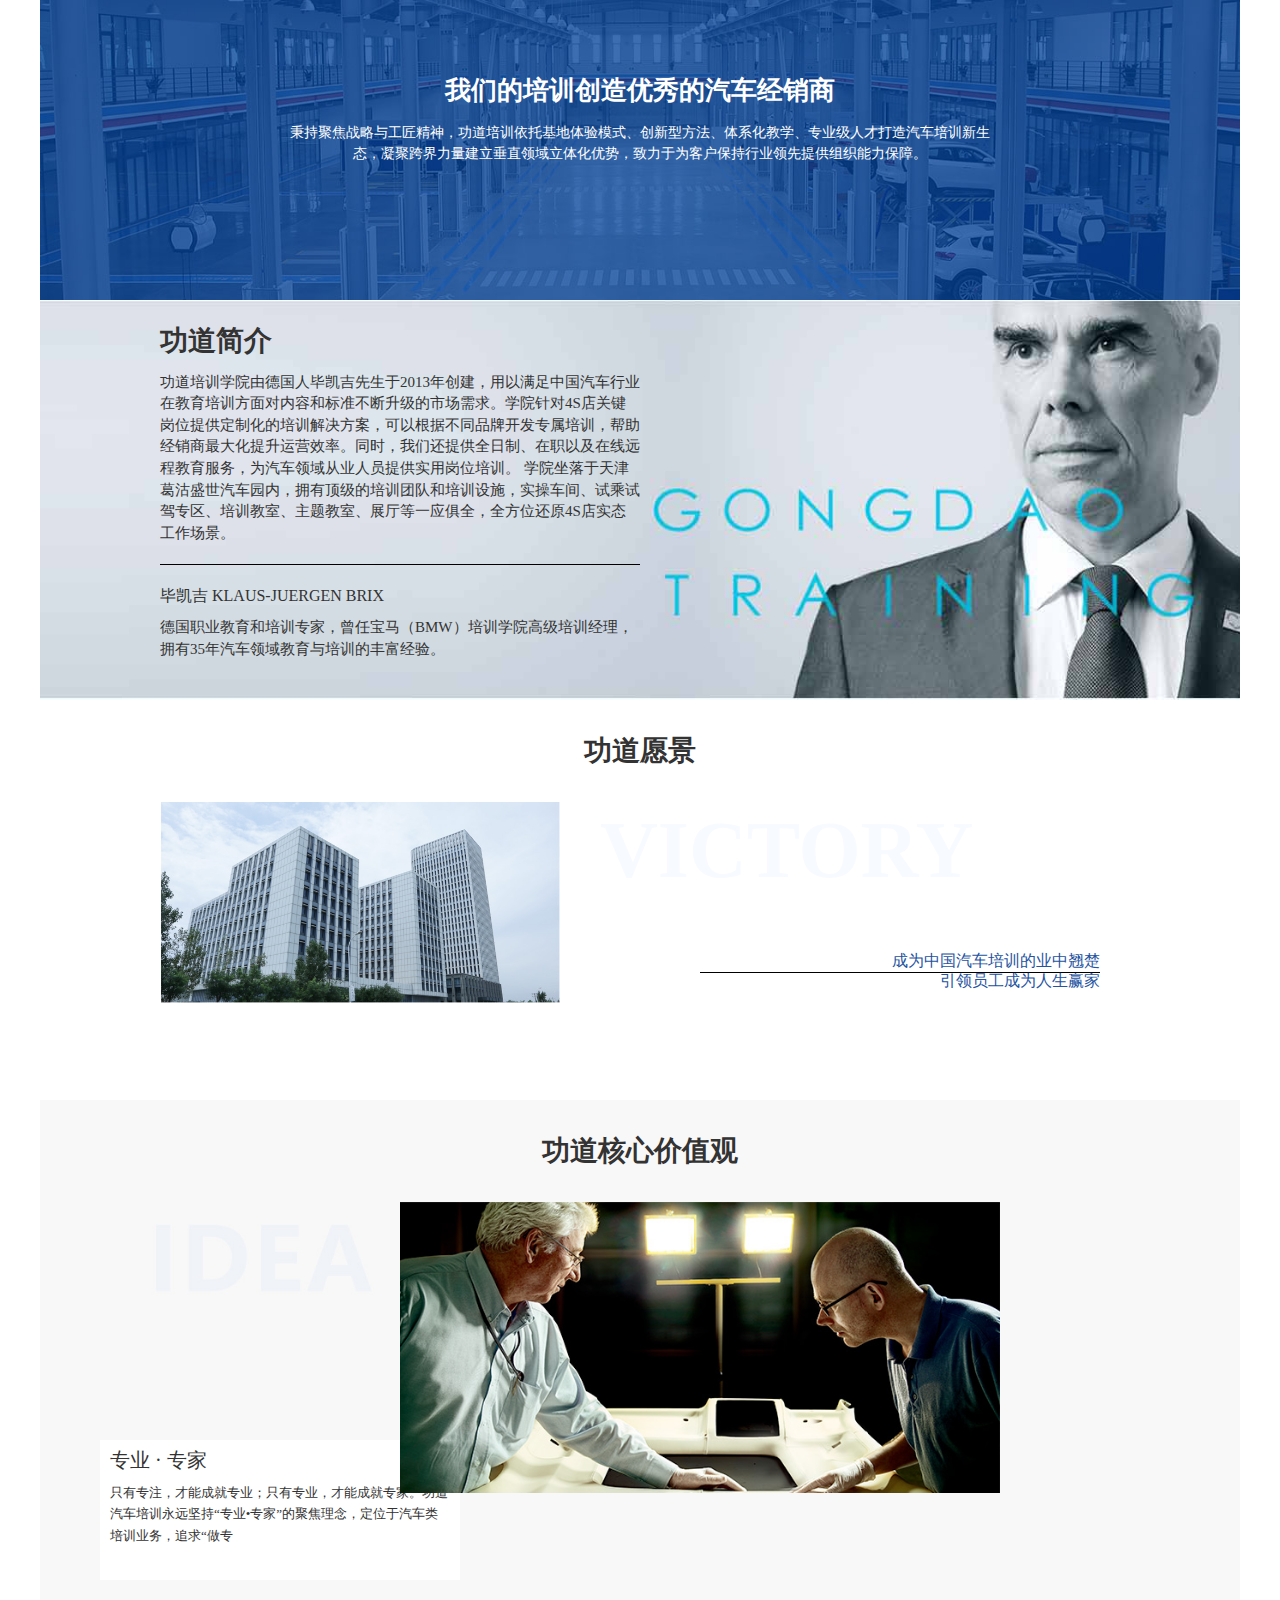
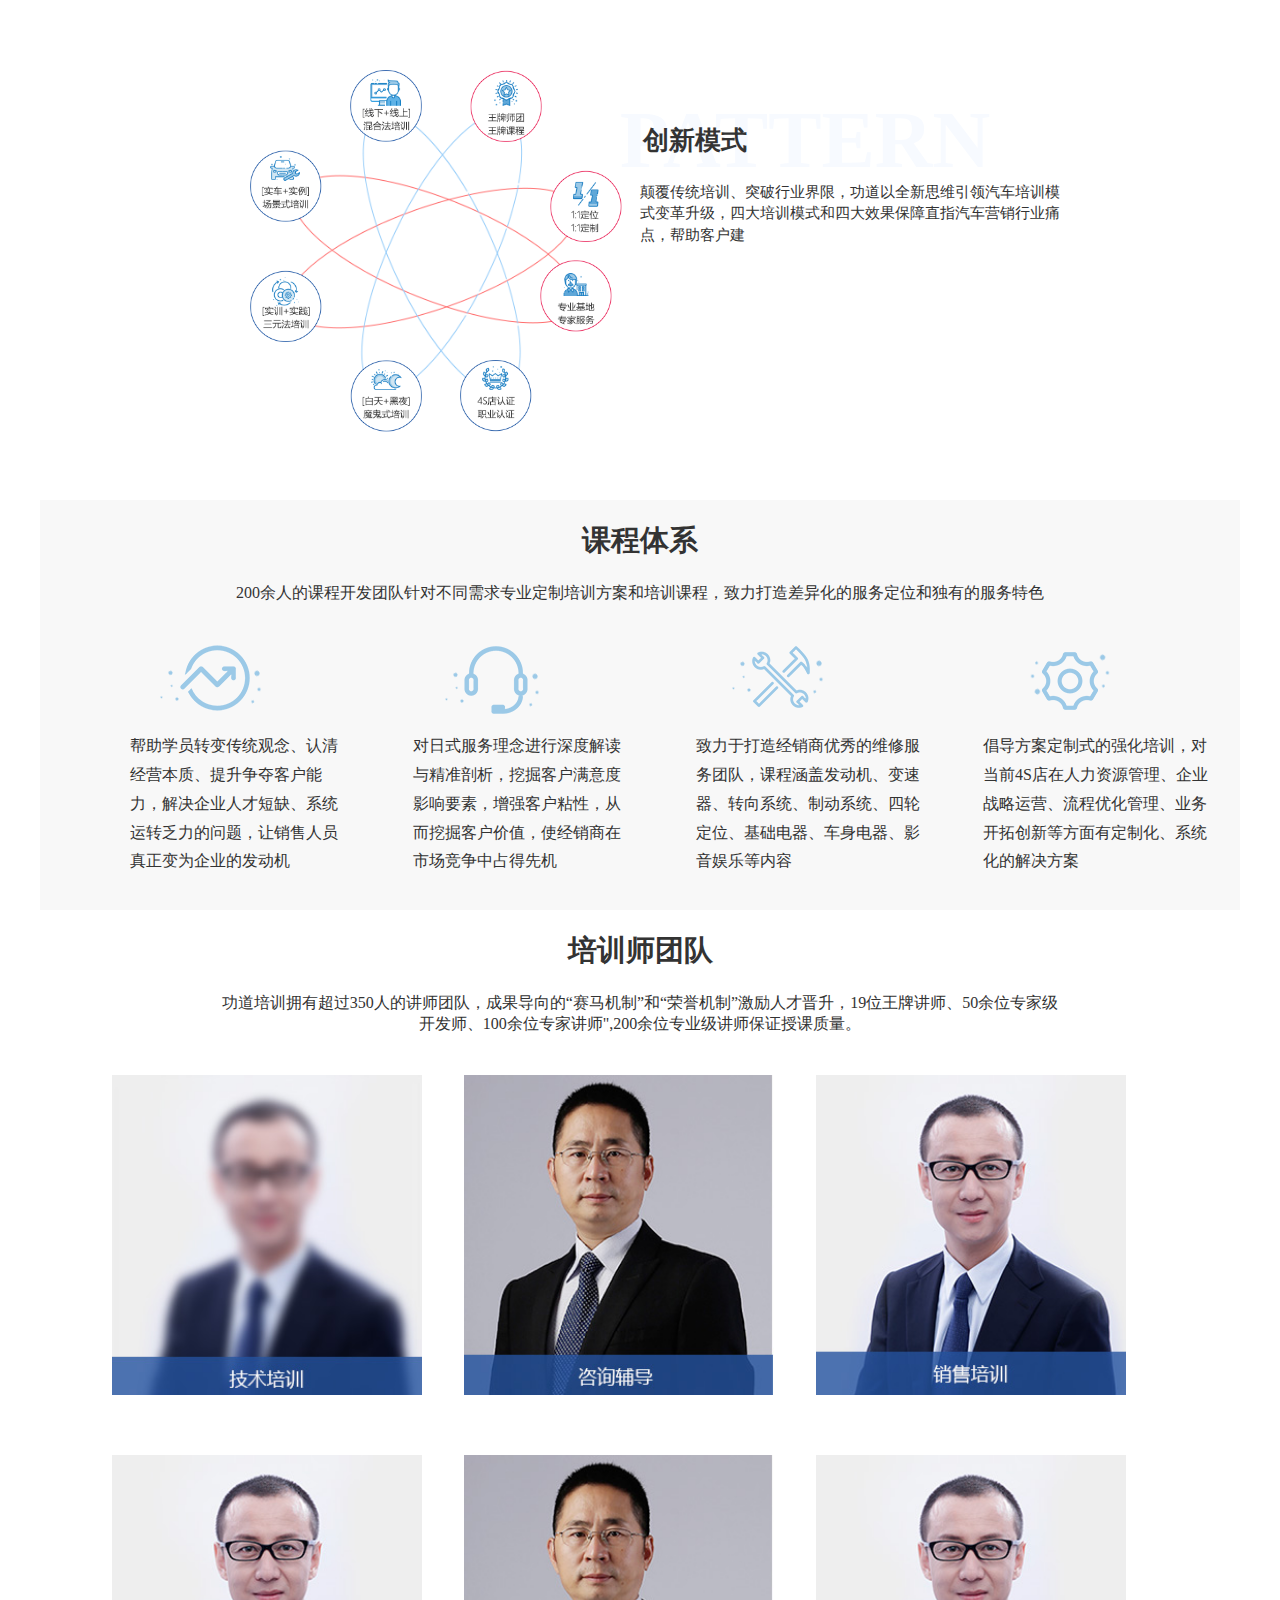
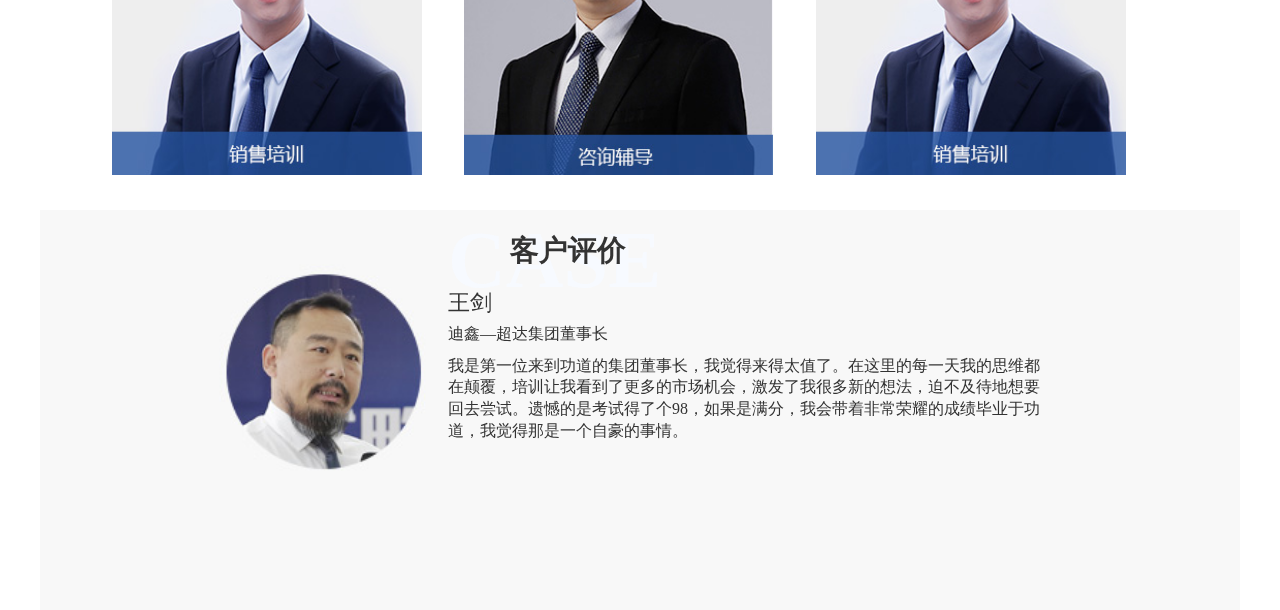
<file: gd/gd.html>
<!DOCTYPE html>
<html>
<head lang="en">
    <meta charset="UTF-8">
     <meta name="viewport"
          content="width=device-width, user-scalable=no, initial-scale=1.0, maximum-scale=1.0, minimum-scale=1.0">
    <title>认识功道</title>
    <link rel="stylesheet" href="css/reset.css">
    <link rel="stylesheet" href="css/general.css">
     <link rel="stylesheet" href="css/swiper-4.2.6.min.css">
    <style>
    .hm_train{
    	width:1200px;
    	height:300px;
    	background:url(images/hm_bg.png) no-repeat ;
        background-size:cover;
        overflow: hidden;
      
           }
    .hm_train h1{
        width:720px;
        text-align: center;
        font-size:26px;
        color:white;
        margin:80px 0 0 240px;

    }
    .hm_train p:nth-child(2){
        width:60%;
        text-align: center;
        font-size:14px;
        color:white;
       margin:20px 0 0 240px;
    }
    .hm_b:hover{
        transform: scale(1.2);

    }
    .hm_bg{
        width:1200px;
        height:400px;
        background:url(images/hm_bg2.png) no-repeat;
        background-size:cover;
        overflow: hidden;
           }
    .hm_bg h1{
            font-size:28px;
            margin:30px 0 20px 0;

           }
    .hm_wrapper{
        width:480px;
        margin: 20px 120px;

    }
    .hm_wrapper p:nth-child(3){
         font-size:16px;
          margin:20px 0 10px 0;
    }
    
    .hm_wrapper p:nth-child(2),.hm_wrapper p:nth-child(4){
        font-size:15px;
         margin-bottom: 20px;
           }
         .hm_wrapper p:nth-child(2){
             padding-bottom: 20px;
             border-bottom:1px solid black;
    }
    .hm_wish{ 
        width:1080px;
        height:400px;
       margin:0 auto;
        overflow: hidden;
        position:relative;
    }
    .hm_wish .hm_biaoti,.hm_value .hm_biaoti{
        font-size:28px;
        text-align: center;
        margin:40px auto;
    }

    .hm_wish div{
        width:600px;
        margin-left:60px;
    }
    .hm_wish div img{
        width:400px;
    }
    .hm_wish p:nth-child(4){
        width:400px;
        font-size:16px;
        text-align:right;
       position: absolute;
       left:600px;
       top:250px;
        color:#25539f;
        border-bottom:1px solid black;
      }
     .hm_wish p:nth-child(5){
        width:400px;
        left:600px;
        font-size:16px;
        text-align:right;
         position: absolute;
          top:270px;
        color:#25539f;
  
    }
    .hm_size{
        width:480px;
        position: absolute;
        top:60px;
        right:30px;
    }
    .hm_fes{
        width:600px;
        height:100px;
    }
    .hm_value{
        width:1200px;
        height:500px;
        background:#f8f8f8;
        position: relative;
        overflow: hidden;
    }
    .hm_value .hm_pic2{
        z-index:3;
        position: absolute;
        width:600px;
        right:240px;

    }
    .hm_value .hm_pic2:hover{
       transform: scale(1.1);

    }
    .hm_value .hm_pic3{
        width:240px;
        position: absolute;
        top:100px;
        left:100px;
    }
    .hm_fes{
        width:360px;
        height:140px;
        background:#fff;
        position: absolute;
        left:60px;
        bottom:20px;  
         z-index: 1;      
    }
    .hm_fes p:nth-child(1){
        font-size:20px;
        margin:10px 10px;
     
    }
    .hm_fes .hm_text{
        font-size:13px;
         margin:10px 10px;
    }
    .hm_class{
        width:1200px;
        height:410px;
        background: #f8f8f8;
        overflow: hidden;

    }
     .hm_title1{
        font-size:29px;
        text-align: center;
        margin:30px 0;
       position: relative;
       z-index: 1;
    }

     .hm_conte{
        font-size:16px;
        width:840px;
        text-align: center;
        margin:0 auto;
    }
    .hm_father{
        width:1200px;
        margin:20px 0 20px 90px;
        display:flex;
    }
    .hm_father div{
         font-size:16px;
        flex-grow:1;
        margin-right:60px;
    }
     .hm_father div img{
       margin-left:30px;
    }
      .hm_team{
        width:1080px;
        margin:0 auto;
        height:900px;
        overflow: hidden;
        position: relative;

    }
    .hm_img{
        width:310px;
        float:left;
        margin:40px 30px 20px 12px;
    }
    .hm_te{
        font-weight: bolder;
        font-size:80px;
        color:#f7faff;
        opacity: 0.9;
        position: absolute;
        left:480px;
        top:-60px;
    }
    .hm_speak{
        width:1200px;
        margin:0 auto;
        height:500px;
        background: #f8f8f8;
         position: relative;
         overflow: hidden;
    }
    .hm_speak img{
       position: absolute;
       width:400px;
       left:240px;
       top:120px;
    }
    .hm_lx{
        margin-right:120px;
        width:600px;
        float:right;
    }
    .hm_lx p:nth-child(1){
        font-size:22px;
    }
    .hm_lx p{
        font-size:16px;
        margin-bottom:10px;
    }
    .hm_speak .hm_te{
        color:#f7faff;
        font-size:80px;
        position: absolute;
        top:40px;

    }
    .hm_big{
        width:840px;
        margin:50px auto;
        height:400px;
        position: relative;
        overflow: hidden;
        display: flex;
    }
    .hm_big img{
        width:72px;
    }
    .hm_big img:hover{
        transform:scale(1.5);

    }
    .hm_one{
        position: absolute;
        top:20px;
        left:130px;

    }
    .hm_two{
        position: absolute;
        top:100px;
        left:30px;
    }
    .hm_th{
        position: absolute;
         top:120px;
        left:330px;
    }
    .hm_fo{
        position: absolute;
          top:210px;
          left:320px;
    }
    .hm_fi{
        position: absolute;
        top:220px;
        left:30px;
    }
    .hm_six{
        position: absolute;
          top:310px;
        left:130px;
    }
    .hm_se{
        position: absolute;
            top:20px;
        left:250px;
    }
    .hm_ei{
        position: absolute;
            top:310px;
        left:240px;
    }
     .hm_big .hm_nin{
        position: absolute;
        top:33px;
        left:48px;
        width:336px;
        z-index: -1;

    }
    .hm_son{
        flex-grow:1;
        width:0;
    }
    .hm_son .hm_title1{
        font-size:26px;
        margin-left:-310px;
    }
    .hm_a{
        margin-top:50px;
    }
    .hm_a p{
        font-size:15px;
    }
    .hm_big .hm_te{
        font-size:80px;
        position: absolute;
        left:400px;
        top:80px;
    }
    .hm_wish .hm_te{
        position: absolute;
        left:500px;
        top:140px;
    }
       .swiper-container {
            width:1200px;
            height: 400px;
        }
          .swiper-wrapper {
            width: 1080px;
            height: 400px;
            margin-left:-72px;
        }  
        .swiper-slide{
            width: 1200px;
            height: 300px;
        }
        .swiper-slide img{
            width: 240px;
            margin-top:-100px;
        }
    </style>

</head>
<body>
	<div class="hm_train">
		<h1>我们的培训创造优秀的汽车经销商</h1>
        <p>秉持聚焦战略与工匠精神，功道培训依托基地体验模式、创新型方法、体系化教学、专业级人才打造汽车培训新生态，凝聚跨界力量建立垂直领域立体化优势，致力于为客户保持行业领先提供组织能力保障。</p>
	</div>
	<div class="hm_bg">
        <div class="hm_wrapper">
        <h1>功道简介</h1>
        <p>功道培训学院由德国人毕凯吉先生于2013年创建，用以满足中国汽车行业在教育培训方面对内容和标准不断升级的市场需求。学院针对4S店关键岗位提供定制化的培训解决方案，可以根据不同品牌开发专属培训，帮助经销商最大化提升运营效率。同时，我们还提供全日制、在职以及在线远程教育服务，为汽车领域从业人员提供实用岗位培训。
学院坐落于天津葛沽盛世汽车园内，拥有顶级的培训团队和培训设施，实操车间、试乘试驾专区、培训教室、主题教室、展厅等一应俱全，全方位还原4S店实态工作场景。</p>
        <p>毕凯吉 KLAUS-JUERGEN BRIX</p>
        <p>德国职业教育和培训专家，曾任宝马（BMW）培训学院高级培训经理，拥有35年汽车领域教育与培训的丰富经验。</p>
        </div>
    </div>
    <div class="hm_wish">
       <p class="hm_te">VICTORY</p>
    	<h2 class="hm_biaoti">功道愿景</h2>
        <div class="hm_b" >
            <img src="images/hm_pic.jpg">
        </div>  
    	<p>成为中国汽车培训的业中翘楚</p>
        <p>引领员工成为人生赢家</p>
    </div>
    <div class="hm_value">
        <h2 class="hm_biaoti">功道核心价值观</h2> 
        <img src="images/hm_pic2.jpg" class="hm_pic2">
        <img src="images/hm_pic3.jpg" class="hm_pic3">
        <div class="hm_fes">
        <p>专业 · 专家</p>
        <p class="hm_text">只有专注，才能成就专业；只有专业，才能成就专家。功道汽车培训永远坚持“专业•专家”的聚焦理念，定位于汽车类培训业务，追求“做专</p>
        </div>
        </div>
	<div class="hm_big">
        <div class="hm_son">
        <img src="images/hm_1.png" class="hm_one">
        <img src="images/hm_2.png" class="hm_two">
        <img src="images/hm_3.png" class="hm_th"> 
        <img src="images/hm_4.png" class="hm_fo">
        <img src="images/hm_5.png" class="hm_fi">
        <img src="images/hm_6.png" class="hm_six">
        <img src="images/hm_7.png" class="hm_se">
        <img src="images/hm_8.png" class="hm_ei">
        <img src="images/hm_9.png" class="hm_nin">
        </div>
        <div class="hm_son hm_a">
            <p class="hm_te">PATTERN</p>
        <h2 class="hm_title1">创新模式</h2>
        <p >颠覆传统培训、突破行业界限，功道以全新思维引领汽车培训模式变革升级，四大培训模式和四大效果保障直指汽车营销行业痛点，帮助客户建</p>
        </div>
	</div>
	<div class="hm_class">
        <h2 class="hm_title1">课程体系</h2>
		<p class="hm_conte">200余人的课程开发团队针对不同需求专业定制培训方案和培训课程，致力打造差异化的服务定位和独有的服务特色</p>
        <div class="hm_father">
            <div>
                <img src="images/hm_tupian2.png">
                <p>帮助学员转变传统观念、认清经营本质、提升争夺客户能力，解决企业人才短缺、系统运转乏力的问题，让销售人员真正变为企业的发动机</p></div>
                <div>
                <img src="images/hm_tupian.png">
                <p>对日式服务理念进行深度解读与精准剖析，挖掘客户满意度影响要素，增强客户粘性，从而挖掘客户价值，使经销商在市场竞争中占得先机</p></div>
                <div>
                <img src="images/hm_tupian3.png">
                <p>致力于打造经销商优秀的维修服务团队，课程涵盖发动机、变速器、转向系统、制动系统、四轮定位、基础电器、车身电器、影音娱乐等内容</p></div>
                <div>
                <img src="images/hm_tupian1.png">
                <p>倡导方案定制式的强化培训，对当前4S店在人力资源管理、企业战略运营、流程优化管理、业务开拓创新等方面有定制化、系统化的解决方案</p>  </div>
        <div class="swiper-pagination"></div>
        <div class="swiper-scrollbar"></div>
		</div>
    </div>
        </div>
        <div class="hm_team">
            <p class="hm_te">TEAM</p>
            <h2 class="hm_title1">培训师团队</h2>
            <p class="hm_conte">功道培训拥有超过350人的讲师团队，成果导向的“赛马机制”和“荣誉机制”激励人才晋升，19位王牌讲师、50余位专家级开发师、100余位专家讲师",200余位专业级讲师保证授课质量。</p>
            <a href=""></a><img src="images/hm_1.jpg" class="hm_img">
            <a href=""></a><img src="images/hm_2.jpg" class="hm_img">
            <a href=""></a><img src="images/hm_3.jpg" class="hm_img">
            <a href=""></a><img src="images/hm_4.jpg" class="hm_img">
            <a href=""></a><img src="images/hm_2.jpg" class="hm_img">
            <a href=""></a><img src="images/hm_4.jpg" class="hm_img">
        </div>
        <div class="hm_speak swiper-container">
            <div class="swiper-wrapper">
            <div class="swiper-slide">
            <h2 class="hm_title1">客户评价</h2>
            <img src="images/hm_5.jpg" >
            <p class="hm_te">CASE</p>
            <div class="hm_lx">
            <p>王剑</p>
            <p>迪鑫—超达集团董事长</p>
            <p>我是第一位来到功道的集团董事长，我觉得来得太值了。在这里的每一天我的思维都在颠覆，培训让我看到了更多的市场机会，激发了我很多新的想法，迫不及待地想要回去尝试。遗憾的是考试得了个98，如果是满分，我会带着非常荣耀的成绩毕业于功道，我觉得那是一个自豪的事情。</p>
            </div>
            </div>
            <div class="swiper-slide">
            <h2 class="hm_title1">客户评价</h2>
            <img src="images/hm_5.jpg" >
            <p class="hm_te">CASE</p>
            <div class="hm_lx">
            <p>王剑</p>
            <p>迪鑫—超达集团董事长</p>
            <p>我是第一位来到功道的集团董事长，我觉得来得太值了。在这里的每一天我的思维都在颠覆，培训让我看到了更多的市场机会，激发了我很多新的想法，迫不及待地想要回去尝试。遗憾的是考试得了个98，如果是满分，我会带着非常荣耀的成绩毕业于功道，我觉得那是一个自豪的事情。</p>
            </div>
            </div>
            <div class="swiper-slide">
            <h2 class="hm_title1">客户评价</h2>
            <img src="images/hm_5.jpg" >
            <p class="hm_te">CASE</p>
            <div class="hm_lx">
            <p>王剑</p>
            <p>迪鑫—超达集团董事长</p>
            <p>我是第一位来到功道的集团董事长，我觉得来得太值了。在这里的每一天我的思维都在颠覆，培训让我看到了更多的市场机会，激发了我很多新的想法，迫不及待地想要回去尝试。遗憾的是考试得了个98，如果是满分，我会带着非常荣耀的成绩毕业于功道，我觉得那是一个自豪的事情。</p>
            </div>
            </div>
            <div class="swiper-slide">
            <h2 class="hm_title1">客户评价</h2>
            <img src="images/hm_5.jpg" >
            <p class="hm_te">CASE</p>
            <div class="hm_lx">
            <p>王剑</p>
            <p>迪鑫—超达集团董事长</p>
            <p>我是第一位来到功道的集团董事长，我觉得来得太值了。在这里的每一天我的思维都在颠覆，培训让我看到了更多的市场机会，激发了我很多新的想法，迫不及待地想要回去尝试。遗憾的是考试得了个98，如果是满分，我会带着非常荣耀的成绩毕业于功道，我觉得那是一个自豪的事情。</p>
            </div>
            </div>
            </div>
            </div>
 <script src="js/swiper-4.2.6.min.js"></script>
    <script type="text/javascript">
    window.onload = function() {
      var mySwiper = new Swiper ('.swiper-container', {
        direction:'horizontal',
        loop: 300,
        autoplay:true,
        speed:300,
        pagination: '.swiper-pagination',
        nextButton: '.swiper-button-next',
        prevButton: '.swiper-button-prev',
　　　　autoplayDisableOnInteraction : false,
        scrollbar: '.swiper-scrollbar',
      });
    } 
</script>
</body>
</html>
</file>
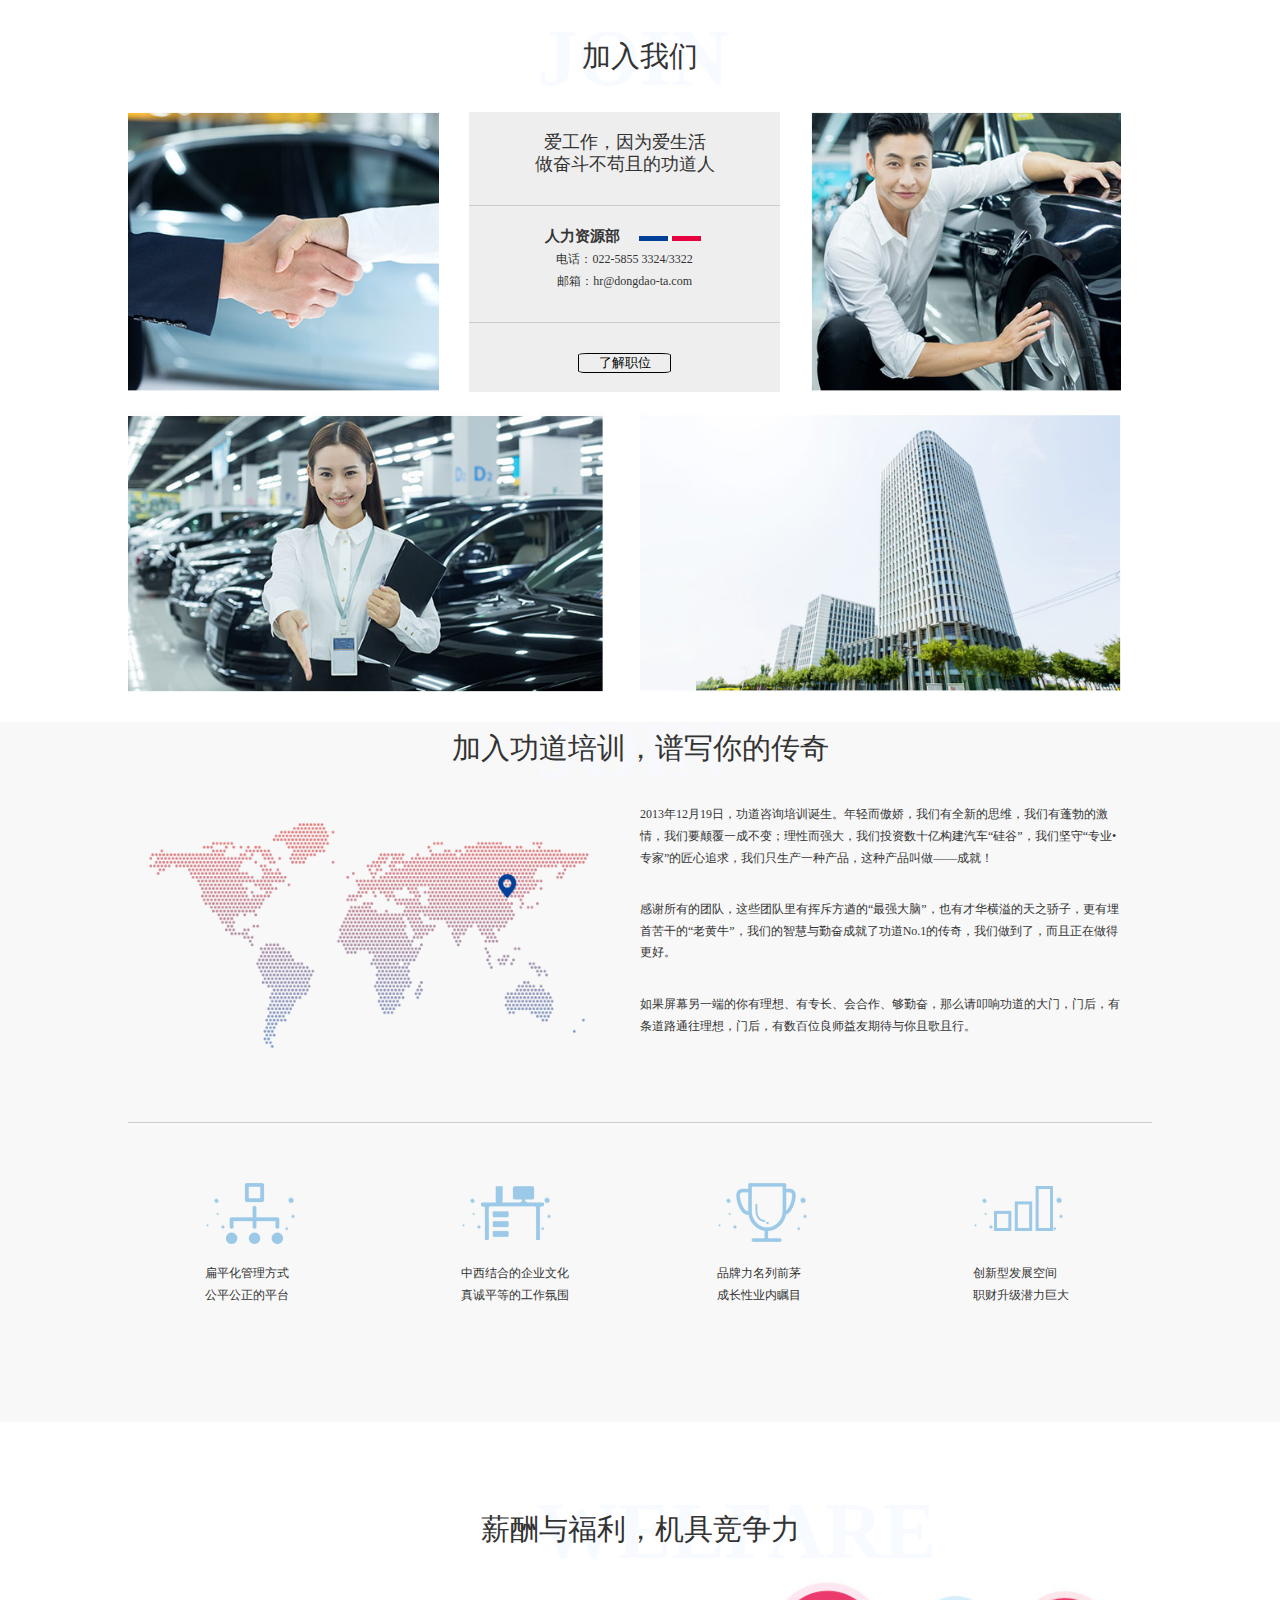
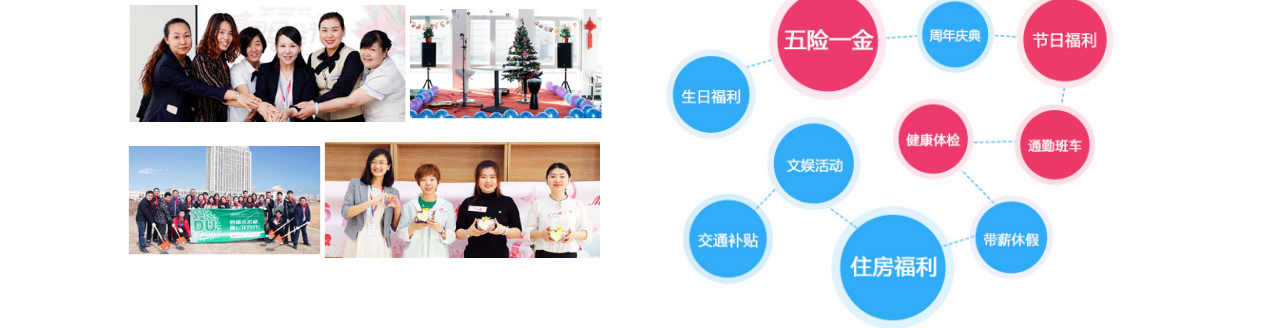
<file: join/join.html>
<!DOCTYPE html>
<html>
<head lang="en">
    <meta charset="UTF-8">
     <meta name="viewport"
          content="width=device-width, user-scalable=no, initial-scale=1.0, maximum-scale=1.0, minimum-scale=1.0">
    <title>认识功道2</title>
    <link rel="stylesheet" href="css/reset.css">
    <link rel="stylesheet" href="css/general.css">
    <style>
    .hm__middle p:nth-child(2),.hm__middle p:nth-child(6){
        padding-bottom:30px;
        border-bottom: 1px solid #ccc;
    }
    .hm__joino{
        width:80%;
        margin:0 auto;
        height:280px;
        overflow: hidden;
    }
    .hm__father{
        display:flex;
    }
    .hm__son{
        width:0;
        flex:1;
        margin-right:3%;
    }
    .hm__middle{
        background:#eeeeee;
        text-align: center;
    }
    .hm__middle p:nth-child(3){
        margin:30px 5% 20px -3px;
        display:inline;
        font-weight: bolder;
        font-size:15px;
    }
    .hm__middle p:nth-child(1),.hm__middle p:nth-child(2){
        font-size: 18px;
    }
      .hm__middle p:nth-child(1){
        margin-top: 20px;
      }
      .hm__middle p:nth-child(2){
        margin-bottom: 20px;
      }
    .hm__middle button{
        width:30%;
        margin:30px auto;
        border:1px solid #000;
        background:#eeeeee;
        border-radius: 10%;
    }
     .hm__title1{
        font-size:29px;
        text-align: center;
        margin:30px 0;
       position: relative;
       z-index: 1;
    }
    .hm__te{
        font-weight: bolder;
        font-size:80px;
        color:#f7faff;
        opacity: 0.9;
        position: absolute;
        left:42%;
        margin-top: -126px;
    }
    .hm__joint{
         width:80%;
        margin:0 auto;
        margin-top:20px;
        height:280px;
    }
    .hm__jern{
         width:80%;
        margin:0 auto;
        height:400px;
        border-bottom: 1px solid #ccc;
    }
    .hm__jern p{
        margin-bottom:30px;
    }
    .hm__long{
        width:100%;
        height:700px;
        background: #f8f8f8;
    }
    .hm__four
    {
        width:80%;
        margin:40px 10% 40px 16%;
        height:300px;
    }
    .hm__last{
        width:80%;
        margin:0 auto;
        height:300px;
    }
    
     .hm__a img{
        width:40%;
        margin-top: 20px;
       }
     .hm__last img:nth-child(1),.hm__last img:nth-child(4){
        width:58%;
     }
      .hm__last .hm__son .hm__b{
        margin-top: -30px;
        width:100%;
     }
    </style>

</head>
<body>
    <div>
       <div  class="hm__title1">加入我们</div>
        <div class="hm__te">JOIN</div>
        <div class="hm__joino hm__father">
            <img src="images/hm__1.jpg" class="hm__son">
            <div class="hm__middle hm__son">
                <p>爱工作，因为爱生活</p>
                <p>做奋斗不苟且的功道人</p>
                <p>人力资源部</p>
                <img src="images/hm__6.png">
                <p>电话：022-5855 3324/3322</p>
                <p>邮箱：hr@dongdao-ta.com</p>
                <button>了解职位</button>
            </div>
            <img src="images/hm__2.jpg" class="hm__son">
        </div>
         <div class="hm__joint hm__father" >
            <img src="images/hm__3.jpg" class="hm__son">
            <img src="images/hm__4.jpg"
            class="hm__son">
         </div> 
         <div class="hm__long">
            <div class="hm__jern">
            <div  class="hm__title1">加入功道培训，谱写你的传奇</div>
        <div class="hm__te">JOIN</div>
        <div class="hm__father">
            <img src="images/hm__1.png" class="hm__son">
            <div class="hm__son">
                <p>2013年12月19日，功道咨询培训诞生。年轻而傲娇，我们有全新的思维，我们有蓬勃的激情，我们要颠覆一成不变；理性而强大，我们投资数十亿构建汽车“硅谷”，我们坚守“专业•专家”的匠心追求，我们只生产一种产品，这种产品叫做——成就！</p>
   
<p>感谢所有的团队，这些团队里有挥斥方遒的“最强大脑”，也有才华横溢的天之骄子，更有埋首苦干的“老黄牛”，我们的智慧与勤奋成就了功道No.1的传奇，我们做到了，而且正在做得更好。</p>
   
<p>如果屏幕另一端的你有理想、有专长、会合作、够勤奋，那么请叩响功道的大门，门后，有条道路通往理想，门后，有数百位良师益友期待与你且歌且行。</p>
</span>
            </div>
        </div>
        </div>
        <div class="hm__four">
            <div class="hm__father">
            <div class="hm__son">
                <img src="images/hm__2.png">
                <p>扁平化管理方式</p><p>公平公正的平台</p></div>
                <div class="hm__son">
                <img src="images/hm__3.png">
                <p>中西结合的企业文化</p>
                <p>真诚平等的工作氛围</p></div>
                <div class="hm__son">
                <img src="images/hm__4.png">
                <p>品牌力名列前茅</p><p>成长性业内瞩目</p></div>
                <div class="hm__son">
                <img src="images/hm__5.png">
                <p>创新型发展空间</p>
                <p>职财升级潜力巨大</p>  </div>
        </div>
         </div>
         <div class="hm__last">
        <div  class="hm__title1">薪酬与福利，机具竞争力</div>
        <div class="hm__te">WELFARE</div>
        <div class="hm__father">
        <div class="hm__son hm__a">
        <img src="images/hm__5.jpg">
        <img src="images/hm__6.jpg">
        <img src="images/hm__7.jpg">
        <img src="images/hm__8.jpg">
        </div>
        <div class="hm__son">
        <img src="images/hm__9.jpg" class="hm__b">
         </div>

         </div>

        
    </div>

</body>
</html>
</file>
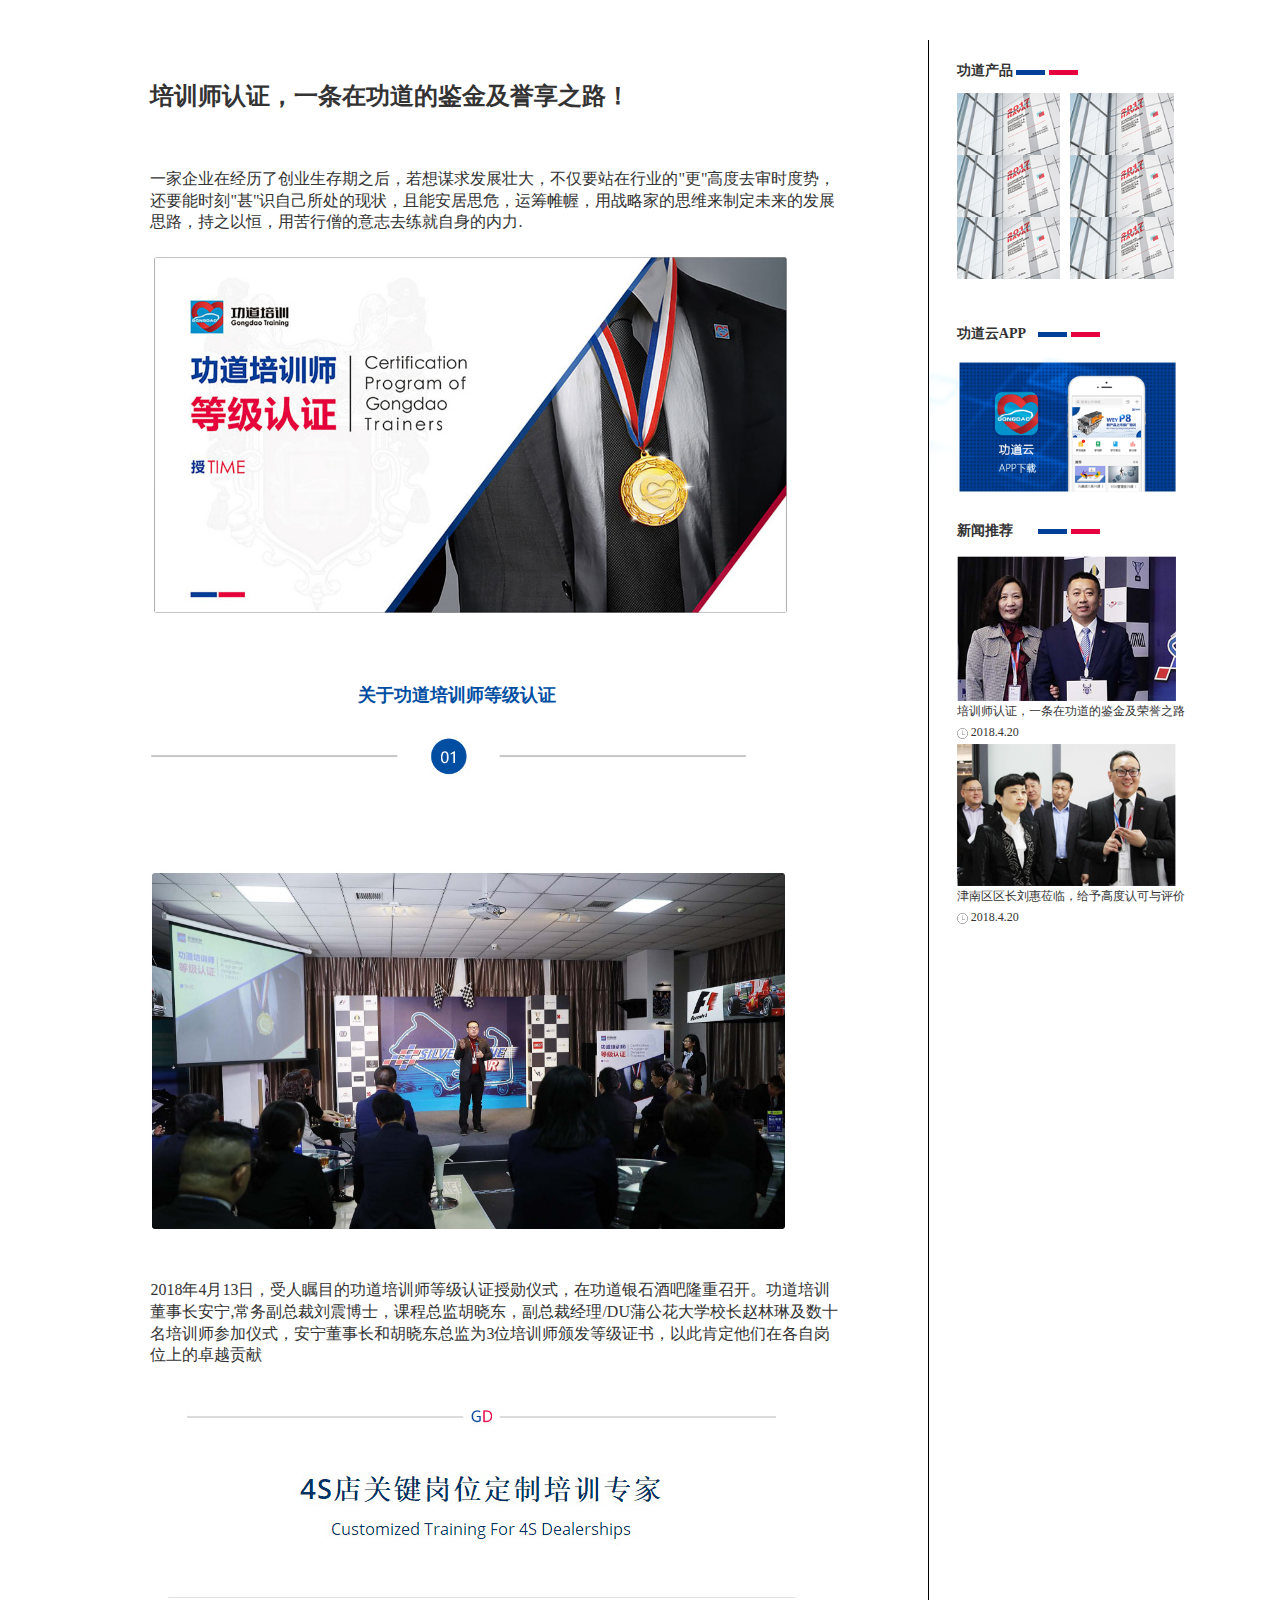
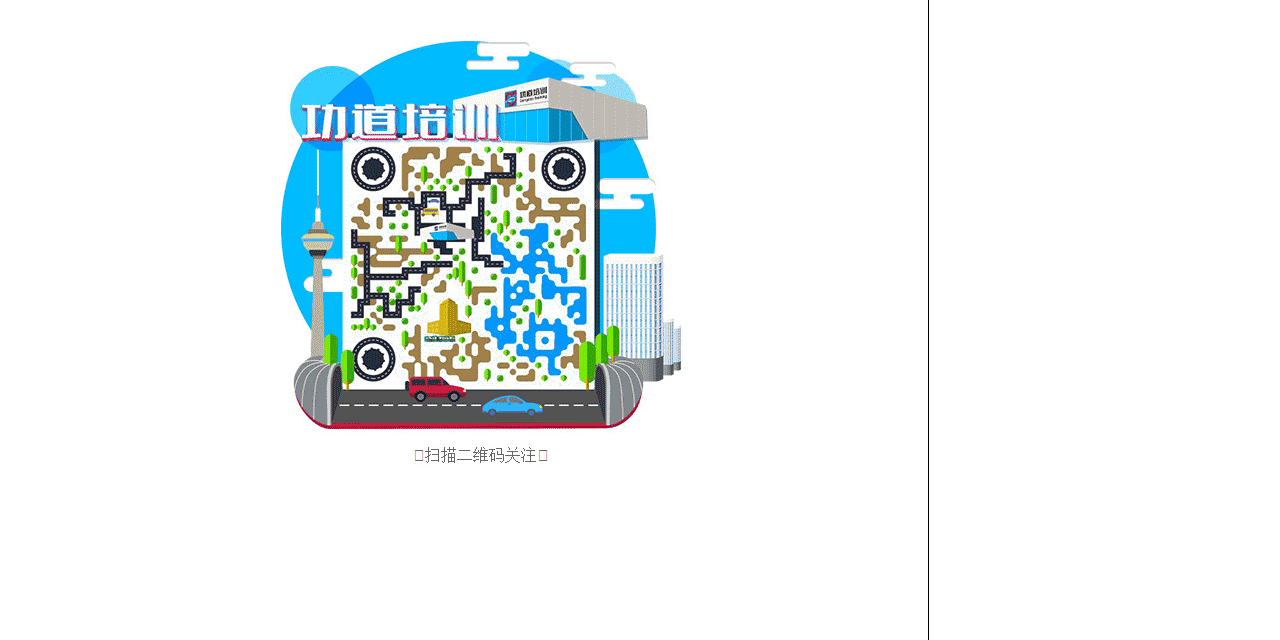
<file: text/text.html>
<!DOCTYPE html>
<html>
<head lang="en">
    <meta charset="UTF-8">
     <meta name="viewport"
          content="width=device-width, user-scalable=no, initial-scale=1.0, maximum-scale=1.0, minimum-scale=1.0">
    <title>文本页</title>
     <link rel="stylesheet" href="css/reset.css">
     <link rel="stylesheet" href="css/general.css">
    <style>
    .hm_parent{
    	width:90%;
    	margin:0 auto;
    	display:flex;
    }
    .hm_son{
    	margin-top: 40px;
    	width:0;
    	flex-grow:3;
    }
    h1{
    	margin-top:-40px;
    }

    
     .hm_son1{
     	margin-top:60px;
     	width:0;
    	flex-grow:1;
    }
    .hm_son p{
    	font-size:16px;
    	margin-top:60px;
    }
     .hm_son img{
    	margin:20px 0 70px 0;
    }
    .hm_hm{
    	width:80%;
    	margin:0 auto;
    	padding:10%;
    	border-right:1px solid #000;
    }
    .hm_hm h2{
    	color:#004ea2;
    	margin:0 30% 0 30%;
    }
    .hm_hh{
    	width:80%;
    	margin:0 auto;
    }

    .hm_hh h3:nth-child(1),.hm_right h3{
    	display:inline;
    	width:34%;
    }
    .hm_img{
    	float:left;
    	margin:10px 0 10px 0;
    	height:200px;
    }
    .hm_img img{
    	width:45%;
    	margin-right:3%;
    }
    .hm_right img:nth-child(3){
    	display:block;
    	width:120%;
    	margin:-36px 0 -10px -12%;
    }
    .hm_mm{
    	width:95%;
    }
   .hm_son .hm_hm .hm_aa{
   	margin-top: -20px;
   }
    .hm_son1 .hm_right h3{
    	display:inline-block;
    	margin:20px 0 15px 0;
   }
    .hm_son1 .hm_right .hm_ll{
    	margin-top: -10px;
    }
</style>
</head>
<body>
<div class="hm_parent">
<div class="hm_son">
<div class="hm_hm">
<h1>培训师认证，一条在功道的鉴金及誉享之路！</h1>
<p>一家企业在经历了创业生存期之后，若想谋求发展壮大，不仅要站在行业的"更"高度去审时度势，还要能时刻"甚"识自己所处的现状，且能安居思危，运筹帷幄，用战略家的思维来制定未来的发展思路，持之以恒，用苦行僧的意志去练就自身的内力.</p>
<img src="images/hm-6.jpg"></img>
<h2>关于功道培训师等级认证</h2>
<img src="images/hm-8.jpg"></img>
<img src="images/hm-4.jpg"></img>
<p class="hm_aa">2018年4月13日，受人瞩目的功道培训师等级认证授勋仪式，在功道银石酒吧隆重召开。功道培训董事长安宁,常务副总裁刘震博士，课程总监胡晓东，副总裁经理/DU蒲公花大学校长赵林琳及数十名培训师参加仪式，安宁董事长和胡晓东总监为3位培训师颁发等级证书，以此肯定他们在各自岗位上的卓越贡献</p>
<img src="images/hm-5.jpg"></img>
</div>
	</div>
<div class="hm_son1 ">
<div class="hm_hh">
<h3>功道产品</h3>
<img src="images/hm-2.png"></img>
<div class="hm_img">
<img src="images/hm-7.jpg"></img>
<img src="images/hm-7.jpg"></img>
<img src="images/hm-7.jpg"></img>
<img src="images/hm-7.jpg"></img>
<img src="images/hm-7.jpg"></img>
<img src="images/hm-7.jpg"></img>
</div>
<div class="hm_right">
<h3>功道云APP</h3>
<img src="images/hm-2.png"></img>
<img src="images/hm-1.png"></img>
<h3 class="hm_ll">新闻推荐</h3>
<img src="images/hm-2.png"></img>
<img src="images/hm-2.jpg" class="hm_mm"></img>
<p>培训师认证，一条在功道的鉴金及荣誉之路</p>
<img src="images/hm-4.png">
<span>2018.4.20</span>
<img src="images/hm-1.jpg"  class="hm_mm"></img>
<p>津南区区长刘惠莅临，给予高度认可与评价</p>
<img src="images/hm-4.png">
<span>2018.4.20</span>

</div>
	</div>
</div>
</div>

</body>
</file>
<file: gd/css/general.css>
/*html5*/
article,aside,footer,header,section,footer,nav,figure{display:block; margin:0 auto;}
/*clear*/
.clearfix:before,.clearfix:after {content:"";display:table;}
.clearfix:after{clear:both;overflow:hidden;}
.clearfix{zoom:1;}
.clear{ clear:both;}


.fl{float:left;}
.fr{float:right;}
.tc{text-align:center;}
.tr{
	text-align:right;
}
.w1200{
	width:1200px;
	margin:0 auto;
	position: relative;
}
</file>
<file: join/css/general.css>
/*html5*/
article,aside,footer,header,section,footer,nav,figure{display:block; margin:0 auto;}
/*clear*/
.clearfix:before,.clearfix:after {content:"";display:table;}
.clearfix:after{clear:both;overflow:hidden;}
.clearfix{zoom:1;}
.clear{ clear:both;}


.fl{float:left;}
.fr{float:right;}
.tc{text-align:center;}
.tr{
	text-align:right;
}
.w1200{
	width:1200px;
	margin:0 auto;
	position: relative;
}
</file>
<file: text/css/general.css>
/*html5*/
article,aside,footer,header,section,footer,nav,figure{display:block; margin:0 auto;}
/*clear*/
.clearfix:before,.clearfix:after {content:"";display:table;}
.clearfix:after{clear:both;overflow:hidden;}
.clearfix{zoom:1;}
.clear{ clear:both;}


.fl{float:left;}
.fr{float:right;}
.tc{text-align:center;}
.tr{
	text-align:right;
}
.w1200{
	width:1200px;
	margin:0 auto;
	position: relative;
}
</file>
